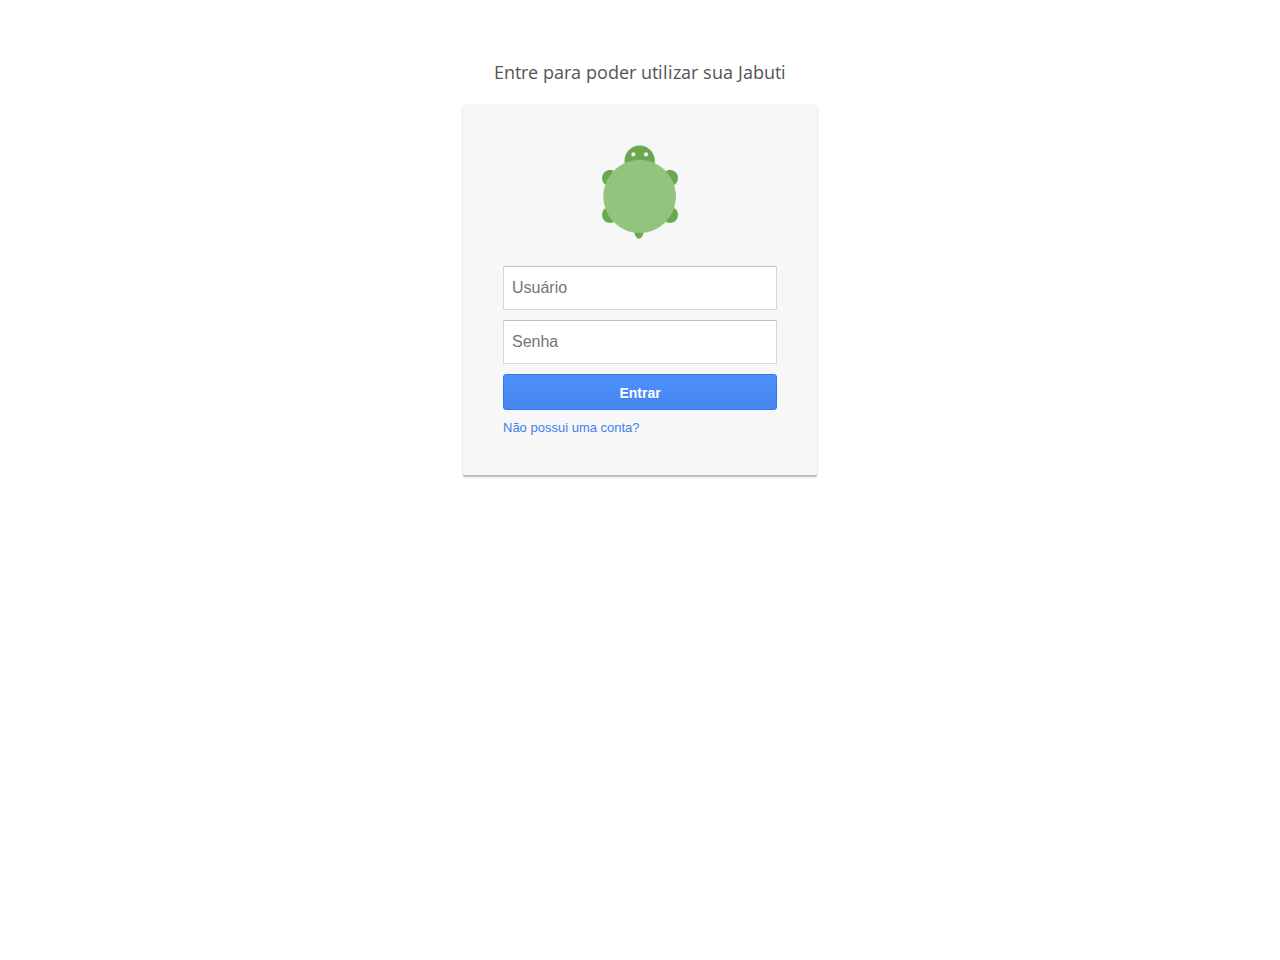
<file: templates/index.html>
<!DOCTYPE html>
<html lang="en">
  <head>
  <meta charset="utf-8">
  <meta content="width=300, initial-scale=1" name="viewport">
  <meta name="google" value="notranslate">
  <title>Entrar - Jabuti Edu</title>
<style>
  html, body {
  font-family: Arial, sans-serif;
  background: #fff;
  margin: 0;
  padding: 0;
  border: 0;
  position: absolute;
  height: 100%;
  min-width: 100%;
  font-size: 13px;
  color: #404040;
  direction: ltr;
  -webkit-text-size-adjust: none;
  }
  button,
  input[type=button],
  input[type=submit] {
  font-family: Arial, sans-serif;
  }
  a,
  a:hover,
  a:visited {
  color: #427fed;
  cursor: pointer;
  text-decoration: none;
  }
  a:hover {
  text-decoration: underline;
  }
  h1 {
  font-size: 20px;
  color: #262626;
  margin: 0 0 15px;
  font-weight: normal;
  }
  h2 {
  font-size: 14px;
  color: #262626;
  margin: 0 0 15px;
  font-weight: bold;
  }
  input[type=email],
  input[type=number],
  input[type=password],
  input[type=tel],
  input[type=text],
  input[type=url] {
  -moz-appearance: none;
  -webkit-appearance: none;
  appearance: none;
  display: inline-block;
  height: 36px;
  padding: 0 8px;
  margin: 0;
  background: #fff;
  border: 1px solid #d9d9d9;
  border-top: 1px solid #c0c0c0;
  -moz-box-sizing: border-box;
  -webkit-box-sizing: border-box;
  box-sizing: border-box;
  -moz-border-radius: 1px;
  -webkit-border-radius: 1px;
  border-radius: 1px;
  font-size: 15px;
  color: #404040;
  }
  input[type=email]:hover,
  input[type=number]:hover,
  input[type=password]:hover,
  input[type=tel]:hover,
  input[type=text]:hover,
  input[type=url]:hover {
  border: 1px solid #b9b9b9;
  border-top: 1px solid #a0a0a0;
  -moz-box-shadow: inset 0 1px 2px rgba(0,0,0,0.1);
  -webkit-box-shadow: inset 0 1px 2px rgba(0,0,0,0.1);
  box-shadow: inset 0 1px 2px rgba(0,0,0,0.1);
  }
  input[type=email]:focus,
  input[type=number]:focus,
  input[type=password]:focus,
  input[type=tel]:focus,
  input[type=text]:focus,
  input[type=url]:focus {
  outline: none;
  border: 1px solid #4d90fe;
  -moz-box-shadow: inset 0 1px 2px rgba(0,0,0,0.3);
  -webkit-box-shadow: inset 0 1px 2px rgba(0,0,0,0.3);
  box-shadow: inset 0 1px 2px rgba(0,0,0,0.3);
  }
  input[type=checkbox],
  input[type=radio] {
  -webkit-appearance: none;
  display: inline-block;
  width: 13px;
  height: 13px;
  margin: 0;
  cursor: pointer;
  vertical-align: bottom;
  background: #fff;
  border: 1px solid #c6c6c6;
  -moz-border-radius: 1px;
  -webkit-border-radius: 1px;
  border-radius: 1px;
  -moz-box-sizing: border-box;
  -webkit-box-sizing: border-box;
  box-sizing: border-box;
  position: relative;
  }
  input[type=checkbox]:active,
  input[type=radio]:active {
  background: #ebebeb;
  }
  input[type=checkbox]:hover {
  border-color: #c6c6c6;
  -moz-box-shadow: inset 0 1px 2px rgba(0,0,0,0.1);
  -webkit-box-shadow: inset 0 1px 2px rgba(0,0,0,0.1);
  box-shadow: inset 0 1px 2px rgba(0,0,0,0.1);
  }
  input[type=radio] {
  -moz-border-radius: 1em;
  -webkit-border-radius: 1em;
  border-radius: 1em;
  width: 15px;
  height: 15px;
  }
  input[type=checkbox]:checked,
  input[type=radio]:checked {
  background: #fff;
  }
  input[type=radio]:checked::after {
  content: '';
  display: block;
  position: relative;
  top: 3px;
  left: 3px;
  width: 7px;
  height: 7px;
  background: #666;
  -moz-border-radius: 1em;
  -webkit-border-radius: 1em;
  border-radius: 1em;
  }
  input[type=checkbox]:checked::after {
  content: url(//ssl.gstatic.com/ui/v1/menu/checkmark.png);
  display: block;
  position: absolute;
  top: -6px;
  left: -5px;
  }
  input[type=checkbox]:focus {
  outline: none;
  border-color: #4d90fe;
  }
  .stacked-label {
  display: block;
  font-weight: bold;
  margin: .5em 0;
  }
  .hidden-label {
  position: absolute !important;
  clip: rect(1px 1px 1px 1px); /* IE6, IE7 */
  clip: rect(1px, 1px, 1px, 1px);
  height: 0px;
  width: 0px;
  overflow: hidden;
  visibility: hidden;
  }
  input[type=checkbox].form-error,
  input[type=email].form-error,
  input[type=number].form-error,
  input[type=password].form-error,
  input[type=text].form-error,
  input[type=tel].form-error,
  input[type=url].form-error {
  border: 1px solid #dd4b39;
  }
  .error-msg {
  margin: .5em 0;
  display: block;
  color: #dd4b39;
  line-height: 17px;
  }
  .help-link {
  background: #dd4b39;
  padding: 0 5px;
  color: #fff;
  font-weight: bold;
  display: inline-block;
  -moz-border-radius: 1em;
  -webkit-border-radius: 1em;
  border-radius: 1em;
  text-decoration: none;
  position: relative;
  top: 0px;
  }
  .help-link:visited {
  color: #fff;
  }
  .help-link:hover {
  color: #fff;
  background: #c03523;
  text-decoration: none;
  }
  .help-link:active {
  opacity: 1;
  background: #ae2817;
  }
  .wrapper {
  position: relative;
  min-height: 100%;
  }
  .content {
  padding: 0 44px;
  }
  .main {
  padding-bottom: 100px;
  }
  /* For modern browsers */
  .clearfix:before,
  .clearfix:after {
  content: "";
  display: table;
  }
  .clearfix:after {
  clear: both;
  }
  /* For IE 6/7 (trigger hasLayout) */
  .clearfix {
  zoom:1;
  }
  .google-header-bar {
  height: 71px;
  border-bottom: 1px solid #e5e5e5;
  overflow: hidden;
  }
  .header .logo {
  margin: 17px 0 0;
  float: left;
  height: 38px;
  width: 116px;
  }
  .header .secondary-link {
  margin: 28px 0 0;
  float: right;
  }
  .header .secondary-link a {
  font-weight: normal;
  }
  .google-header-bar.centered {
  border: 0;
  height: 108px;
  }
  .google-header-bar.centered .header .logo {
  float: none;
  margin: 40px auto 30px;
  display: block;
  }
  .google-header-bar.centered .header .secondary-link {
  display: none
  }
  .google-footer-bar {
  position: absolute;
  bottom: 0;
  height: 35px;
  width: 100%;
  border-top: 1px solid #e5e5e5;
  overflow: hidden;
  }
  .footer {
  padding-top: 7px;
  font-size: .85em;
  white-space: nowrap;
  line-height: 0;
  }
  .footer ul {
  float: left;
  max-width: 80%;
  padding: 0;
  }
  .footer ul li {
  color: #737373;
  display: inline;
  padding: 0;
  padding-right: 1.5em;
  }
  .footer a {
  color: #737373;
  }
  .lang-chooser-wrap {
  float: right;
  display: inline;
  }
  .lang-chooser-wrap img {
  vertical-align: middle;
  }
  .hidden {
  height: 0px;
  width: 0px;
  overflow: hidden;
  visibility: hidden;
  display: none !important;
  }
  .card {
  background-color: #f7f7f7;
  padding: 20px 25px 30px;
  margin: 0 auto 25px;
  width: 304px;
  -moz-border-radius: 2px;
  -webkit-border-radius: 2px;
  border-radius: 2px;
  -moz-box-shadow: 0px 2px 2px rgba(0, 0, 0, 0.3);
  -webkit-box-shadow: 0px 2px 2px rgba(0, 0, 0, 0.3);
  box-shadow: 0px 2px 2px rgba(0, 0, 0, 0.3);
  }
  .card *:first-child {
  margin-top: 0;
  }
  .rc-button {
  display: inline-block;
  min-width: 46px;
  text-align: center;
  color: #444;
  font-size: 14px;
  font-weight: 700;
  height: 36px;
  padding: 0 8px;
  line-height: 36px;
  -moz-border-radius: 3px;
  -webkit-border-radius: 3px;
  border-radius: 3px;
  -o-transition: all 0.218s;
  -moz-transition: all 0.218s;
  -webkit-transition: all 0.218s;
  transition: all 0.218s;
  border: 1px solid #dcdcdc;
  background-color: #f5f5f5;
  background-image: -webkit-linear-gradient(top,#f5f5f5,#f1f1f1);
  background-image: -moz-linear-gradient(top,#f5f5f5,#f1f1f1);
  background-image: -ms-linear-gradient(top,#f5f5f5,#f1f1f1);
  background-image: -o-linear-gradient(top,#f5f5f5,#f1f1f1);
  background-image: linear-gradient(top,#f5f5f5,#f1f1f1);
  -o-transition: none;
  -moz-user-select: none;
  -webkit-user-select: none;
  user-select: none;
  cursor: default;
  }
  .card .rc-button {
  width: 100%;
  padding: 0;
  }
  .rc-button:hover {
  border: 1px solid #c6c6c6;
  color: #333;
  text-decoration: none;
  -o-transition: all 0.0s;
  -moz-transition: all 0.0s;
  -webkit-transition: all 0.0s;
  transition: all 0.0s;
  background-color: #f8f8f8;
  background-image: -webkit-linear-gradient(top,#f8f8f8,#f1f1f1);
  background-image: -moz-linear-gradient(top,#f8f8f8,#f1f1f1);
  background-image: -ms-linear-gradient(top,#f8f8f8,#f1f1f1);
  background-image: -o-linear-gradient(top,#f8f8f8,#f1f1f1);
  background-image: linear-gradient(top,#f8f8f8,#f1f1f1);
  -moz-box-shadow: 0 1px 1px rgba(0,0,0,0.1);
  -webkit-box-shadow: 0 1px 1px rgba(0,0,0,0.1);
  box-shadow: 0 1px 1px rgba(0,0,0,0.1);
  }
  .rc-button:active {
  background-color: #f6f6f6;
  background-image: -webkit-linear-gradient(top,#f6f6f6,#f1f1f1);
  background-image: -moz-linear-gradient(top,#f6f6f6,#f1f1f1);
  background-image: -ms-linear-gradient(top,#f6f6f6,#f1f1f1);
  background-image: -o-linear-gradient(top,#f6f6f6,#f1f1f1);
  background-image: linear-gradient(top,#f6f6f6,#f1f1f1);
  -moz-box-shadow: 0 1px 2px rgba(0,0,0,0.1);
  -webkit-box-shadow: 0 1px 2px rgba(0,0,0,0.1);
  box-shadow: 0 1px 2px rgba(0,0,0,0.1);
  }
  .rc-button-submit {
  border: 1px solid #3079ed;
  color: #fff;
  text-shadow: 0 1px rgba(0,0,0,0.1);
  background-color: #4d90fe;
  background-image: -webkit-linear-gradient(top,#4d90fe,#4787ed);
  background-image: -moz-linear-gradient(top,#4d90fe,#4787ed);
  background-image: -ms-linear-gradient(top,#4d90fe,#4787ed);
  background-image: -o-linear-gradient(top,#4d90fe,#4787ed);
  background-image: linear-gradient(top,#4d90fe,#4787ed);
  }
  .rc-button-submit:hover {
  border: 1px solid #2f5bb7;
  color: #fff;
  text-shadow: 0 1px rgba(0,0,0,0.3);
  background-color: #357ae8;
  background-image: -webkit-linear-gradient(top,#4d90fe,#357ae8);
  background-image: -moz-linear-gradient(top,#4d90fe,#357ae8);
  background-image: -ms-linear-gradient(top,#4d90fe,#357ae8);
  background-image: -o-linear-gradient(top,#4d90fe,#357ae8);
  background-image: linear-gradient(top,#4d90fe,#357ae8);
  }
  .rc-button-submit:active {
  background-color: #357ae8;
  background-image: -webkit-linear-gradient(top,#4d90fe,#357ae8);
  background-image: -moz-linear-gradient(top,#4d90fe,#357ae8);
  background-image: -ms-linear-gradient(top,#4d90fe,#357ae8);
  background-image: -o-linear-gradient(top,#4d90fe,#357ae8);
  background-image: linear-gradient(top,#4d90fe,#357ae8);
  -moz-box-shadow: inset 0 1px 2px rgba(0,0,0,0.3);
  -webkit-box-shadow: inset 0 1px 2px rgba(0,0,0,0.3);
  box-shadow: inset 0 1px 2px rgba(0,0,0,0.3);
  }
  .rc-button-red {
  border: 1px solid transparent;
  color: #fff;
  text-shadow: 0 1px rgba(0,0,0,0.1);
  background-color: #d14836;
  background-image: -webkit-linear-gradient(top,#dd4b39,#d14836);
  background-image: -moz-linear-gradient(top,#dd4b39,#d14836);
  background-image: -ms-linear-gradient(top,#dd4b39,#d14836);
  background-image: -o-linear-gradient(top,#dd4b39,#d14836);
  background-image: linear-gradient(top,#dd4b39,#d14836);
  }
  .rc-button-red:hover {
  border: 1px solid #b0281a;
  color: #fff;
  text-shadow: 0 1px rgba(0,0,0,0.3);
  background-color: #c53727;
  background-image: -webkit-linear-gradient(top,#dd4b39,#c53727);
  background-image: -moz-linear-gradient(top,#dd4b39,#c53727);
  background-image: -ms-linear-gradient(top,#dd4b39,#c53727);
  background-image: -o-linear-gradient(top,#dd4b39,#c53727);
  background-image: linear-gradient(top,#dd4b39,#c53727);
  }
  .rc-button-red:active {
  border: 1px solid #992a1b;
  background-color: #b0281a;
  background-image: -webkit-linear-gradient(top,#dd4b39,#b0281a);
  background-image: -moz-linear-gradient(top,#dd4b39,#b0281a);
  background-image: -ms-linear-gradient(top,#dd4b39,#b0281a);
  background-image: -o-linear-gradient(top,#dd4b39,#b0281a);
  background-image: linear-gradient(top,#dd4b39,#b0281a);
  -moz-box-shadow: inset 0 1px 2px rgba(0,0,0,0.3);
  -webkit-box-shadow: inset 0 1px 2px rgba(0,0,0,0.3);
  box-shadow: inset 0 1px 2px rgba(0,0,0,0.3);
  }
</style>
<style media="screen and (max-width: 800px), screen and (max-height: 800px)">
  .google-header-bar.centered {
  height: 83px;
  }
  .google-header-bar.centered .header .logo {
  margin: 25px auto 20px;
  }
  .card {
  margin-bottom: 20px;
  }
</style>
<style media="screen and (max-width: 580px)">
  html, body {
  font-size: 14px;
  }
  .google-header-bar.centered {
  height: 73px;
  }
  .google-header-bar.centered .header .logo {
  margin: 20px auto 15px;
  }
  .content {
  padding-left: 10px;
  padding-right: 10px;
  }
  .hidden-small {
  display: none;
  }
  .card {
  padding: 20px 15px 30px;
  width: 270px;
  }
  .footer ul li {
  padding-right: 1em;
  }
  .lang-chooser-wrap {
  display: none;
  }
</style>
<style>
  pre.debug {
  font-family: monospace;
  position: absolute;
  left: 0;
  margin: 0;
  padding: 1.5em;
  font-size: 13px;
  background: #f1f1f1;
  border-top: 1px solid #e5e5e5;
  direction: ltr;
  white-space: pre-wrap;
  width: 90%;
  overflow: hidden;
  }
</style>
  <link href="//fonts.googleapis.com/css?family=Open+Sans:300,400&lang=en" rel="stylesheet" type="text/css">
<style>
  .banner {
  text-align: center;
  }
  .banner h1 {
  font-family: 'Open Sans', arial;
  -webkit-font-smoothing: antialiased;
  color: #555;
  font-size: 42px;
  font-weight: 300;
  margin-top: 0;
  margin-bottom: 20px;
  }
  .banner h2 {
  font-family: 'Open Sans', arial;
  -webkit-font-smoothing: antialiased;
  color: #555;
  font-size: 18px;
  font-weight: 400;
  margin-bottom: 20px;
  }
  .signin-card {
  width: 274px;
  padding: 40px 40px;
  }
  .signin-card .profile-img {
  width: 96px;
  height: 96px;
  margin: 0 auto 10px;
  display: block;
  -moz-border-radius: 50%;
  -webkit-border-radius: 50%;
  border-radius: 50%;
  }
  .signin-card .profile-name {
  font-size: 16px;
  font-weight: bold;
  text-align: center;
  margin: 10px 0 0;
  min-height: 1em;
  }
  .signin-card input[type=email],
  .signin-card input[type=password],
  .signin-card input[type=text],
  .signin-card input[type=submit] {
  width: 100%;
  display: block;
  margin-bottom: 10px;
  z-index: 1;
  position: relative;
  -moz-box-sizing: border-box;
  -webkit-box-sizing: border-box;
  box-sizing: border-box;
  }
  .signin-card #Email,
  .signin-card #Passwd,
  .signin-card .captcha {
  direction: ltr;
  height: 44px;
  font-size: 16px;
  }
  .signin-card #Email + .stacked-label {
  margin-top: 15px;
  }
  .signin-card #reauthEmail {
  display: block;
  margin-bottom: 10px;
  line-height: 36px;
  padding: 0 8px;
  font-size: 15px;
  color: #404040;
  line-height: 2;
  margin-bottom: 10px;
  font-size: 14px;
  text-align: center;
  overflow: hidden;
  text-overflow: ellipsis;
  white-space: nowrap;
  -moz-box-sizing: border-box;
  -webkit-box-sizing: border-box;
  box-sizing: border-box;
  }
  .one-google p {
  margin: 0 0 10px;
  color: #555;
  font-size: 14px;
  text-align: center;
  }
  .one-google p.create-account,
  .one-google p.switch-account {
  margin-bottom: 60px;
  }
  .one-google img {
  display: block;
  width: 210px;
  height: 17px;
  margin: 10px auto;
  }
</style>
<style media="screen and (max-width: 800px), screen and (max-height: 800px)">
  .banner h1 {
  font-size: 38px;
  margin-bottom: 15px;
  }
  .banner h2 {
  margin-bottom: 15px;
  }
  .one-google p.create-account,
  .one-google p.switch-account {
  margin-bottom: 30px;
  }
  .signin-card #Email {
  margin-bottom: 0;
  }
  .signin-card #Passwd {
  margin-top: -1px;
  }
  .signin-card #Email.form-error,
  .signin-card #Passwd.form-error {
  z-index: 2;
  }
  .signin-card #Email:hover,
  .signin-card #Email:focus,
  .signin-card #Passwd:hover,
  .signin-card #Passwd:focus {
  z-index: 3;
  }
</style>
<style media="screen and (max-width: 580px)">
  .banner h1 {
  font-size: 22px;
  margin-bottom: 15px;
  }
  .signin-card {
  width: 260px;
  padding: 20px 20px;
  margin: 0 auto 20px;
  }
  .signin-card .profile-img {
  width: 72px;
  height: 72px;
  -moz-border-radius: 72px;
  -webkit-border-radius: 72px;
  border-radius: 72px;
  }
</style>
  </head>
  <body>
  <br><br><br><br>
  <div class="wrapper">
  <div class="main content clearfix">
  <div class="banner">
  <h2>
  Entre para poder utilizar sua Jabuti
  </h2>
</div>
<div class="card signin-card">
<img class="profile-img" src="/static/logo.png" alt="">
<p class="profile-name"></p>
  <form novalidate method="post" action="/login" id="gaia_loginform">
<label class="hidden-label" for="Email">Usu&aacute;rio</label>
<input id="Email" name="username" type="text"
       placeholder="Usu&aacute;rio"
       value=""
       spellcheck="false"
       class="">
<label class="hidden-label" for="senha">Senha</label>
<input id="Passwd" name="senha" type="password"
       placeholder="Senha"
       class="">
<input id="signIn" name="signIn" class="rc-button rc-button-submit" type="submit" value="Entrar">
  </form>
  <a id="link-forgot-passwd" href="/cadastro">
  N&atilde;o possui uma conta?
  </a>
</div>
</body>
</html>
</file>
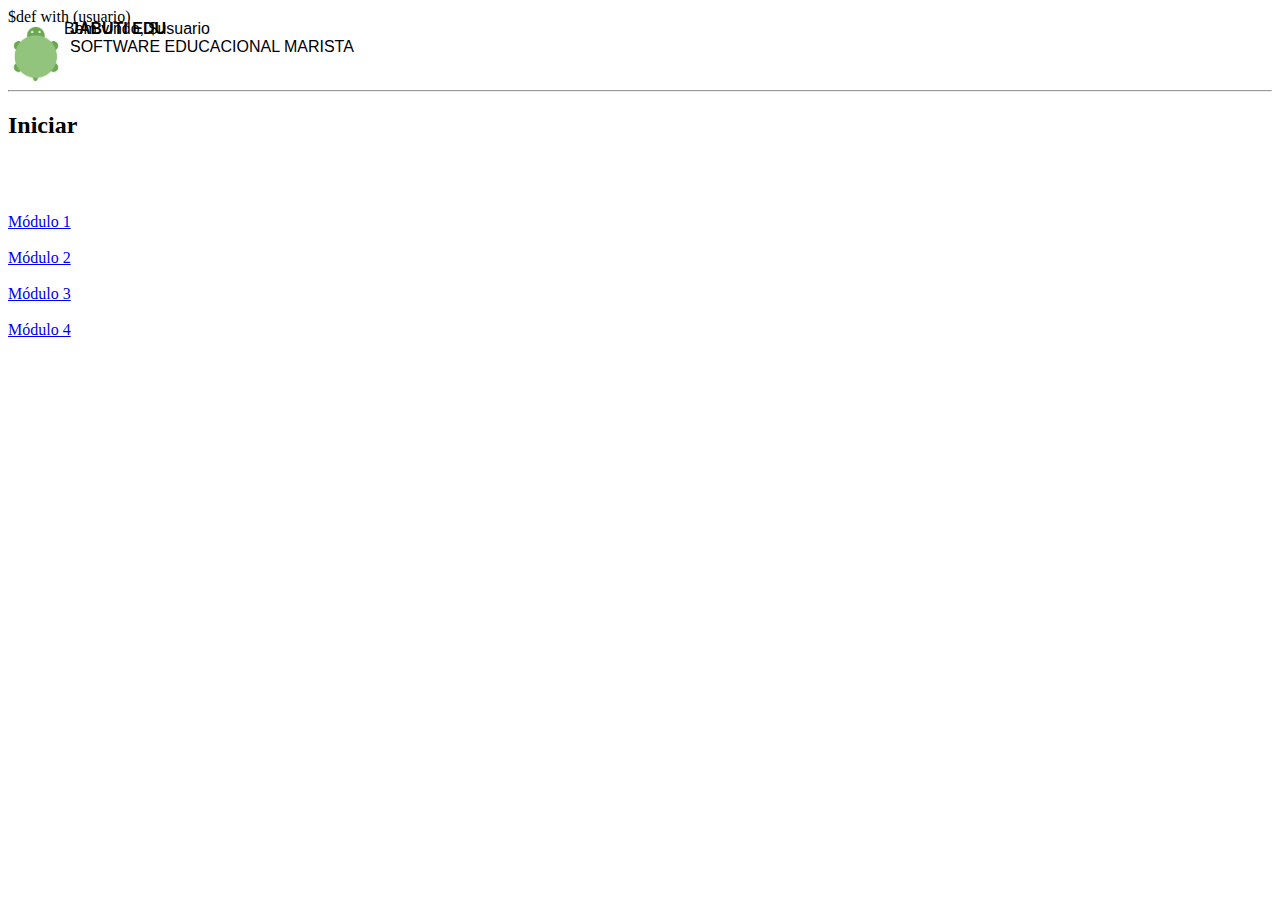
<file: templates/dashboard.html>
$def with (usuario)

<html>
<head>
<meta http-equiv="Content-type" content="text/html;charset=UTF-8">
<link href="/static/styles.css" rel="stylesheet" type="text/css">
<title>Dashboard</title>
</head>
<body>
<header>
<img id=logo src="/static/logo.png" width="56px" height="56px" title="phckopper was here"></img>
<div id=info>
  <b>JABUTI EDU</b>
  <br />SOFTWARE EDUCACIONAL MARISTA<br />
</div>
<span id=usuario>
  Bem vindo, $usuario
</span>
</header>
<hr>
<div id=iniciar>
  <h2>Iniciar</h2>
  <br /><br /> <br />
  <a href="/modulo1">Módulo 1</a><br /><br />
  <a href="/modulo2">Módulo 2</a><br /><br />
  <a href="/modulo3">Módulo 3</a><br /><br />
  <a href="/modulo4">Módulo 4</a><br /><br />
</div>
</body>
</html>
</file>
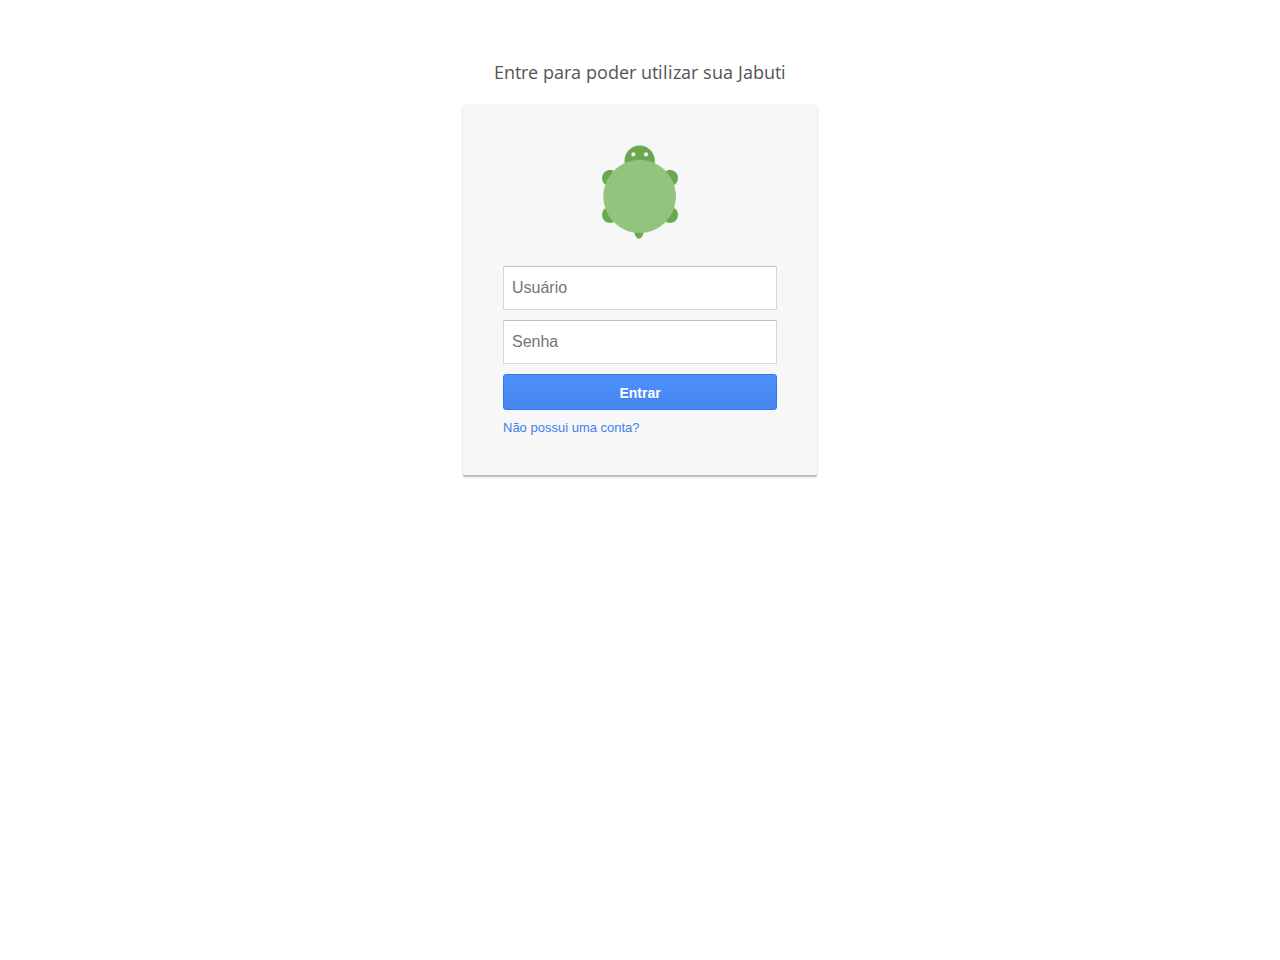
<file: templates/login.html>
<!DOCTYPE html>
<html lang="en">
  <head>
  <meta charset="utf-8">
  <meta content="width=300, initial-scale=1" name="viewport">
  <meta name="google" value="notranslate">
  <title>Entrar - Jabuti Edu</title>
<style>
  html, body {
  font-family: Arial, sans-serif;
  background: #fff;
  margin: 0;
  padding: 0;
  border: 0;
  position: absolute;
  height: 100%;
  min-width: 100%;
  font-size: 13px;
  color: #404040;
  direction: ltr;
  -webkit-text-size-adjust: none;
  }
  button,
  input[type=button],
  input[type=submit] {
  font-family: Arial, sans-serif;
  }
  a,
  a:hover,
  a:visited {
  color: #427fed;
  cursor: pointer;
  text-decoration: none;
  }
  a:hover {
  text-decoration: underline;
  }
  h1 {
  font-size: 20px;
  color: #262626;
  margin: 0 0 15px;
  font-weight: normal;
  }
  h2 {
  font-size: 14px;
  color: #262626;
  margin: 0 0 15px;
  font-weight: bold;
  }
  input[type=email],
  input[type=number],
  input[type=password],
  input[type=tel],
  input[type=text],
  input[type=url] {
  -moz-appearance: none;
  -webkit-appearance: none;
  appearance: none;
  display: inline-block;
  height: 36px;
  padding: 0 8px;
  margin: 0;
  background: #fff;
  border: 1px solid #d9d9d9;
  border-top: 1px solid #c0c0c0;
  -moz-box-sizing: border-box;
  -webkit-box-sizing: border-box;
  box-sizing: border-box;
  -moz-border-radius: 1px;
  -webkit-border-radius: 1px;
  border-radius: 1px;
  font-size: 15px;
  color: #404040;
  }
  input[type=email]:hover,
  input[type=number]:hover,
  input[type=password]:hover,
  input[type=tel]:hover,
  input[type=text]:hover,
  input[type=url]:hover {
  border: 1px solid #b9b9b9;
  border-top: 1px solid #a0a0a0;
  -moz-box-shadow: inset 0 1px 2px rgba(0,0,0,0.1);
  -webkit-box-shadow: inset 0 1px 2px rgba(0,0,0,0.1);
  box-shadow: inset 0 1px 2px rgba(0,0,0,0.1);
  }
  input[type=email]:focus,
  input[type=number]:focus,
  input[type=password]:focus,
  input[type=tel]:focus,
  input[type=text]:focus,
  input[type=url]:focus {
  outline: none;
  border: 1px solid #4d90fe;
  -moz-box-shadow: inset 0 1px 2px rgba(0,0,0,0.3);
  -webkit-box-shadow: inset 0 1px 2px rgba(0,0,0,0.3);
  box-shadow: inset 0 1px 2px rgba(0,0,0,0.3);
  }
  input[type=checkbox],
  input[type=radio] {
  -webkit-appearance: none;
  display: inline-block;
  width: 13px;
  height: 13px;
  margin: 0;
  cursor: pointer;
  vertical-align: bottom;
  background: #fff;
  border: 1px solid #c6c6c6;
  -moz-border-radius: 1px;
  -webkit-border-radius: 1px;
  border-radius: 1px;
  -moz-box-sizing: border-box;
  -webkit-box-sizing: border-box;
  box-sizing: border-box;
  position: relative;
  }
  input[type=checkbox]:active,
  input[type=radio]:active {
  background: #ebebeb;
  }
  input[type=checkbox]:hover {
  border-color: #c6c6c6;
  -moz-box-shadow: inset 0 1px 2px rgba(0,0,0,0.1);
  -webkit-box-shadow: inset 0 1px 2px rgba(0,0,0,0.1);
  box-shadow: inset 0 1px 2px rgba(0,0,0,0.1);
  }
  input[type=radio] {
  -moz-border-radius: 1em;
  -webkit-border-radius: 1em;
  border-radius: 1em;
  width: 15px;
  height: 15px;
  }
  input[type=checkbox]:checked,
  input[type=radio]:checked {
  background: #fff;
  }
  input[type=radio]:checked::after {
  content: '';
  display: block;
  position: relative;
  top: 3px;
  left: 3px;
  width: 7px;
  height: 7px;
  background: #666;
  -moz-border-radius: 1em;
  -webkit-border-radius: 1em;
  border-radius: 1em;
  }
  input[type=checkbox]:checked::after {
  content: url(//ssl.gstatic.com/ui/v1/menu/checkmark.png);
  display: block;
  position: absolute;
  top: -6px;
  left: -5px;
  }
  input[type=checkbox]:focus {
  outline: none;
  border-color: #4d90fe;
  }
  .stacked-label {
  display: block;
  font-weight: bold;
  margin: .5em 0;
  }
  .hidden-label {
  position: absolute !important;
  clip: rect(1px 1px 1px 1px); /* IE6, IE7 */
  clip: rect(1px, 1px, 1px, 1px);
  height: 0px;
  width: 0px;
  overflow: hidden;
  visibility: hidden;
  }
  input[type=checkbox].form-error,
  input[type=email].form-error,
  input[type=number].form-error,
  input[type=password].form-error,
  input[type=text].form-error,
  input[type=tel].form-error,
  input[type=url].form-error {
  border: 1px solid #dd4b39;
  }
  .error-msg {
  margin: .5em 0;
  display: block;
  color: #dd4b39;
  line-height: 17px;
  }
  .help-link {
  background: #dd4b39;
  padding: 0 5px;
  color: #fff;
  font-weight: bold;
  display: inline-block;
  -moz-border-radius: 1em;
  -webkit-border-radius: 1em;
  border-radius: 1em;
  text-decoration: none;
  position: relative;
  top: 0px;
  }
  .help-link:visited {
  color: #fff;
  }
  .help-link:hover {
  color: #fff;
  background: #c03523;
  text-decoration: none;
  }
  .help-link:active {
  opacity: 1;
  background: #ae2817;
  }
  .wrapper {
  position: relative;
  min-height: 100%;
  }
  .content {
  padding: 0 44px;
  }
  .main {
  padding-bottom: 100px;
  }
  /* For modern browsers */
  .clearfix:before,
  .clearfix:after {
  content: "";
  display: table;
  }
  .clearfix:after {
  clear: both;
  }
  /* For IE 6/7 (trigger hasLayout) */
  .clearfix {
  zoom:1;
  }
  .google-header-bar {
  height: 71px;
  border-bottom: 1px solid #e5e5e5;
  overflow: hidden;
  }
  .header .logo {
  margin: 17px 0 0;
  float: left;
  height: 38px;
  width: 116px;
  }
  .header .secondary-link {
  margin: 28px 0 0;
  float: right;
  }
  .header .secondary-link a {
  font-weight: normal;
  }
  .google-header-bar.centered {
  border: 0;
  height: 108px;
  }
  .google-header-bar.centered .header .logo {
  float: none;
  margin: 40px auto 30px;
  display: block;
  }
  .google-header-bar.centered .header .secondary-link {
  display: none
  }
  .google-footer-bar {
  position: absolute;
  bottom: 0;
  height: 35px;
  width: 100%;
  border-top: 1px solid #e5e5e5;
  overflow: hidden;
  }
  .footer {
  padding-top: 7px;
  font-size: .85em;
  white-space: nowrap;
  line-height: 0;
  }
  .footer ul {
  float: left;
  max-width: 80%;
  padding: 0;
  }
  .footer ul li {
  color: #737373;
  display: inline;
  padding: 0;
  padding-right: 1.5em;
  }
  .footer a {
  color: #737373;
  }
  .lang-chooser-wrap {
  float: right;
  display: inline;
  }
  .lang-chooser-wrap img {
  vertical-align: middle;
  }
  .hidden {
  height: 0px;
  width: 0px;
  overflow: hidden;
  visibility: hidden;
  display: none !important;
  }
  .card {
  background-color: #f7f7f7;
  padding: 20px 25px 30px;
  margin: 0 auto 25px;
  width: 304px;
  -moz-border-radius: 2px;
  -webkit-border-radius: 2px;
  border-radius: 2px;
  -moz-box-shadow: 0px 2px 2px rgba(0, 0, 0, 0.3);
  -webkit-box-shadow: 0px 2px 2px rgba(0, 0, 0, 0.3);
  box-shadow: 0px 2px 2px rgba(0, 0, 0, 0.3);
  }
  .card *:first-child {
  margin-top: 0;
  }
  .rc-button {
  display: inline-block;
  min-width: 46px;
  text-align: center;
  color: #444;
  font-size: 14px;
  font-weight: 700;
  height: 36px;
  padding: 0 8px;
  line-height: 36px;
  -moz-border-radius: 3px;
  -webkit-border-radius: 3px;
  border-radius: 3px;
  -o-transition: all 0.218s;
  -moz-transition: all 0.218s;
  -webkit-transition: all 0.218s;
  transition: all 0.218s;
  border: 1px solid #dcdcdc;
  background-color: #f5f5f5;
  background-image: -webkit-linear-gradient(top,#f5f5f5,#f1f1f1);
  background-image: -moz-linear-gradient(top,#f5f5f5,#f1f1f1);
  background-image: -ms-linear-gradient(top,#f5f5f5,#f1f1f1);
  background-image: -o-linear-gradient(top,#f5f5f5,#f1f1f1);
  background-image: linear-gradient(top,#f5f5f5,#f1f1f1);
  -o-transition: none;
  -moz-user-select: none;
  -webkit-user-select: none;
  user-select: none;
  cursor: default;
  }
  .card .rc-button {
  width: 100%;
  padding: 0;
  }
  .rc-button:hover {
  border: 1px solid #c6c6c6;
  color: #333;
  text-decoration: none;
  -o-transition: all 0.0s;
  -moz-transition: all 0.0s;
  -webkit-transition: all 0.0s;
  transition: all 0.0s;
  background-color: #f8f8f8;
  background-image: -webkit-linear-gradient(top,#f8f8f8,#f1f1f1);
  background-image: -moz-linear-gradient(top,#f8f8f8,#f1f1f1);
  background-image: -ms-linear-gradient(top,#f8f8f8,#f1f1f1);
  background-image: -o-linear-gradient(top,#f8f8f8,#f1f1f1);
  background-image: linear-gradient(top,#f8f8f8,#f1f1f1);
  -moz-box-shadow: 0 1px 1px rgba(0,0,0,0.1);
  -webkit-box-shadow: 0 1px 1px rgba(0,0,0,0.1);
  box-shadow: 0 1px 1px rgba(0,0,0,0.1);
  }
  .rc-button:active {
  background-color: #f6f6f6;
  background-image: -webkit-linear-gradient(top,#f6f6f6,#f1f1f1);
  background-image: -moz-linear-gradient(top,#f6f6f6,#f1f1f1);
  background-image: -ms-linear-gradient(top,#f6f6f6,#f1f1f1);
  background-image: -o-linear-gradient(top,#f6f6f6,#f1f1f1);
  background-image: linear-gradient(top,#f6f6f6,#f1f1f1);
  -moz-box-shadow: 0 1px 2px rgba(0,0,0,0.1);
  -webkit-box-shadow: 0 1px 2px rgba(0,0,0,0.1);
  box-shadow: 0 1px 2px rgba(0,0,0,0.1);
  }
  .rc-button-submit {
  border: 1px solid #3079ed;
  color: #fff;
  text-shadow: 0 1px rgba(0,0,0,0.1);
  background-color: #4d90fe;
  background-image: -webkit-linear-gradient(top,#4d90fe,#4787ed);
  background-image: -moz-linear-gradient(top,#4d90fe,#4787ed);
  background-image: -ms-linear-gradient(top,#4d90fe,#4787ed);
  background-image: -o-linear-gradient(top,#4d90fe,#4787ed);
  background-image: linear-gradient(top,#4d90fe,#4787ed);
  }
  .rc-button-submit:hover {
  border: 1px solid #2f5bb7;
  color: #fff;
  text-shadow: 0 1px rgba(0,0,0,0.3);
  background-color: #357ae8;
  background-image: -webkit-linear-gradient(top,#4d90fe,#357ae8);
  background-image: -moz-linear-gradient(top,#4d90fe,#357ae8);
  background-image: -ms-linear-gradient(top,#4d90fe,#357ae8);
  background-image: -o-linear-gradient(top,#4d90fe,#357ae8);
  background-image: linear-gradient(top,#4d90fe,#357ae8);
  }
  .rc-button-submit:active {
  background-color: #357ae8;
  background-image: -webkit-linear-gradient(top,#4d90fe,#357ae8);
  background-image: -moz-linear-gradient(top,#4d90fe,#357ae8);
  background-image: -ms-linear-gradient(top,#4d90fe,#357ae8);
  background-image: -o-linear-gradient(top,#4d90fe,#357ae8);
  background-image: linear-gradient(top,#4d90fe,#357ae8);
  -moz-box-shadow: inset 0 1px 2px rgba(0,0,0,0.3);
  -webkit-box-shadow: inset 0 1px 2px rgba(0,0,0,0.3);
  box-shadow: inset 0 1px 2px rgba(0,0,0,0.3);
  }
  .rc-button-red {
  border: 1px solid transparent;
  color: #fff;
  text-shadow: 0 1px rgba(0,0,0,0.1);
  background-color: #d14836;
  background-image: -webkit-linear-gradient(top,#dd4b39,#d14836);
  background-image: -moz-linear-gradient(top,#dd4b39,#d14836);
  background-image: -ms-linear-gradient(top,#dd4b39,#d14836);
  background-image: -o-linear-gradient(top,#dd4b39,#d14836);
  background-image: linear-gradient(top,#dd4b39,#d14836);
  }
  .rc-button-red:hover {
  border: 1px solid #b0281a;
  color: #fff;
  text-shadow: 0 1px rgba(0,0,0,0.3);
  background-color: #c53727;
  background-image: -webkit-linear-gradient(top,#dd4b39,#c53727);
  background-image: -moz-linear-gradient(top,#dd4b39,#c53727);
  background-image: -ms-linear-gradient(top,#dd4b39,#c53727);
  background-image: -o-linear-gradient(top,#dd4b39,#c53727);
  background-image: linear-gradient(top,#dd4b39,#c53727);
  }
  .rc-button-red:active {
  border: 1px solid #992a1b;
  background-color: #b0281a;
  background-image: -webkit-linear-gradient(top,#dd4b39,#b0281a);
  background-image: -moz-linear-gradient(top,#dd4b39,#b0281a);
  background-image: -ms-linear-gradient(top,#dd4b39,#b0281a);
  background-image: -o-linear-gradient(top,#dd4b39,#b0281a);
  background-image: linear-gradient(top,#dd4b39,#b0281a);
  -moz-box-shadow: inset 0 1px 2px rgba(0,0,0,0.3);
  -webkit-box-shadow: inset 0 1px 2px rgba(0,0,0,0.3);
  box-shadow: inset 0 1px 2px rgba(0,0,0,0.3);
  }
</style>
<style media="screen and (max-width: 800px), screen and (max-height: 800px)">
  .google-header-bar.centered {
  height: 83px;
  }
  .google-header-bar.centered .header .logo {
  margin: 25px auto 20px;
  }
  .card {
  margin-bottom: 20px;
  }
</style>
<style media="screen and (max-width: 580px)">
  html, body {
  font-size: 14px;
  }
  .google-header-bar.centered {
  height: 73px;
  }
  .google-header-bar.centered .header .logo {
  margin: 20px auto 15px;
  }
  .content {
  padding-left: 10px;
  padding-right: 10px;
  }
  .hidden-small {
  display: none;
  }
  .card {
  padding: 20px 15px 30px;
  width: 270px;
  }
  .footer ul li {
  padding-right: 1em;
  }
  .lang-chooser-wrap {
  display: none;
  }
</style>
<style>
  pre.debug {
  font-family: monospace;
  position: absolute;
  left: 0;
  margin: 0;
  padding: 1.5em;
  font-size: 13px;
  background: #f1f1f1;
  border-top: 1px solid #e5e5e5;
  direction: ltr;
  white-space: pre-wrap;
  width: 90%;
  overflow: hidden;
  }
</style>
  <link href="//fonts.googleapis.com/css?family=Open+Sans:300,400&lang=en" rel="stylesheet" type="text/css">
<style>
  .banner {
  text-align: center;
  }
  .banner h1 {
  font-family: 'Open Sans', arial;
  -webkit-font-smoothing: antialiased;
  color: #555;
  font-size: 42px;
  font-weight: 300;
  margin-top: 0;
  margin-bottom: 20px;
  }
  .banner h2 {
  font-family: 'Open Sans', arial;
  -webkit-font-smoothing: antialiased;
  color: #555;
  font-size: 18px;
  font-weight: 400;
  margin-bottom: 20px;
  }
  .signin-card {
  width: 274px;
  padding: 40px 40px;
  }
  .signin-card .profile-img {
  width: 96px;
  height: 96px;
  margin: 0 auto 10px;
  display: block;
  -moz-border-radius: 50%;
  -webkit-border-radius: 50%;
  border-radius: 50%;
  }
  .signin-card .profile-name {
  font-size: 16px;
  font-weight: bold;
  text-align: center;
  margin: 10px 0 0;
  min-height: 1em;
  }
  .signin-card input[type=email],
  .signin-card input[type=password],
  .signin-card input[type=text],
  .signin-card input[type=submit] {
  width: 100%;
  display: block;
  margin-bottom: 10px;
  z-index: 1;
  position: relative;
  -moz-box-sizing: border-box;
  -webkit-box-sizing: border-box;
  box-sizing: border-box;
  }
  .signin-card #Email,
  .signin-card #Passwd,
  .signin-card .captcha {
  direction: ltr;
  height: 44px;
  font-size: 16px;
  }
  .signin-card #Email + .stacked-label {
  margin-top: 15px;
  }
  .signin-card #reauthEmail {
  display: block;
  margin-bottom: 10px;
  line-height: 36px;
  padding: 0 8px;
  font-size: 15px;
  color: #404040;
  line-height: 2;
  margin-bottom: 10px;
  font-size: 14px;
  text-align: center;
  overflow: hidden;
  text-overflow: ellipsis;
  white-space: nowrap;
  -moz-box-sizing: border-box;
  -webkit-box-sizing: border-box;
  box-sizing: border-box;
  }
  .one-google p {
  margin: 0 0 10px;
  color: #555;
  font-size: 14px;
  text-align: center;
  }
  .one-google p.create-account,
  .one-google p.switch-account {
  margin-bottom: 60px;
  }
  .one-google img {
  display: block;
  width: 210px;
  height: 17px;
  margin: 10px auto;
  }
</style>
<style media="screen and (max-width: 800px), screen and (max-height: 800px)">
  .banner h1 {
  font-size: 38px;
  margin-bottom: 15px;
  }
  .banner h2 {
  margin-bottom: 15px;
  }
  .one-google p.create-account,
  .one-google p.switch-account {
  margin-bottom: 30px;
  }
  .signin-card #Email {
  margin-bottom: 0;
  }
  .signin-card #Passwd {
  margin-top: -1px;
  }
  .signin-card #Email.form-error,
  .signin-card #Passwd.form-error {
  z-index: 2;
  }
  .signin-card #Email:hover,
  .signin-card #Email:focus,
  .signin-card #Passwd:hover,
  .signin-card #Passwd:focus {
  z-index: 3;
  }
</style>
<style media="screen and (max-width: 580px)">
  .banner h1 {
  font-size: 22px;
  margin-bottom: 15px;
  }
  .signin-card {
  width: 260px;
  padding: 20px 20px;
  margin: 0 auto 20px;
  }
  .signin-card .profile-img {
  width: 72px;
  height: 72px;
  -moz-border-radius: 72px;
  -webkit-border-radius: 72px;
  border-radius: 72px;
  }
</style>
  </head>
  <body>
  <br><br><br><br>
  <div class="wrapper">
  <div class="main content clearfix">
  <div class="banner">
  <h2>
  Entre para poder utilizar sua Jabuti
  </h2>
</div>
<div class="card signin-card">
<img class="profile-img" src="/static/logo.png" alt="">
<p class="profile-name"></p>
  <form novalidate method="post" action="/login" id="gaia_loginform">
<label class="hidden-label" for="Email">Usu&aacute;rio</label>
<input id="Email" name="username" type="text"
       placeholder="Usu&aacute;rio"
       value=""
       spellcheck="false"
       class="">
<label class="hidden-label" for="senha">Senha</label>
<input id="Passwd" name="password" type="password"
       placeholder="Senha"
       class="">
<input id="signIn" name="signIn" class="rc-button rc-button-submit" type="submit" value="Entrar">
  </form>
  <a id="link-forgot-passwd" href="/cadastro">
  N&atilde;o possui uma conta?
  </a>
</div>
</body>
</html>
</file>
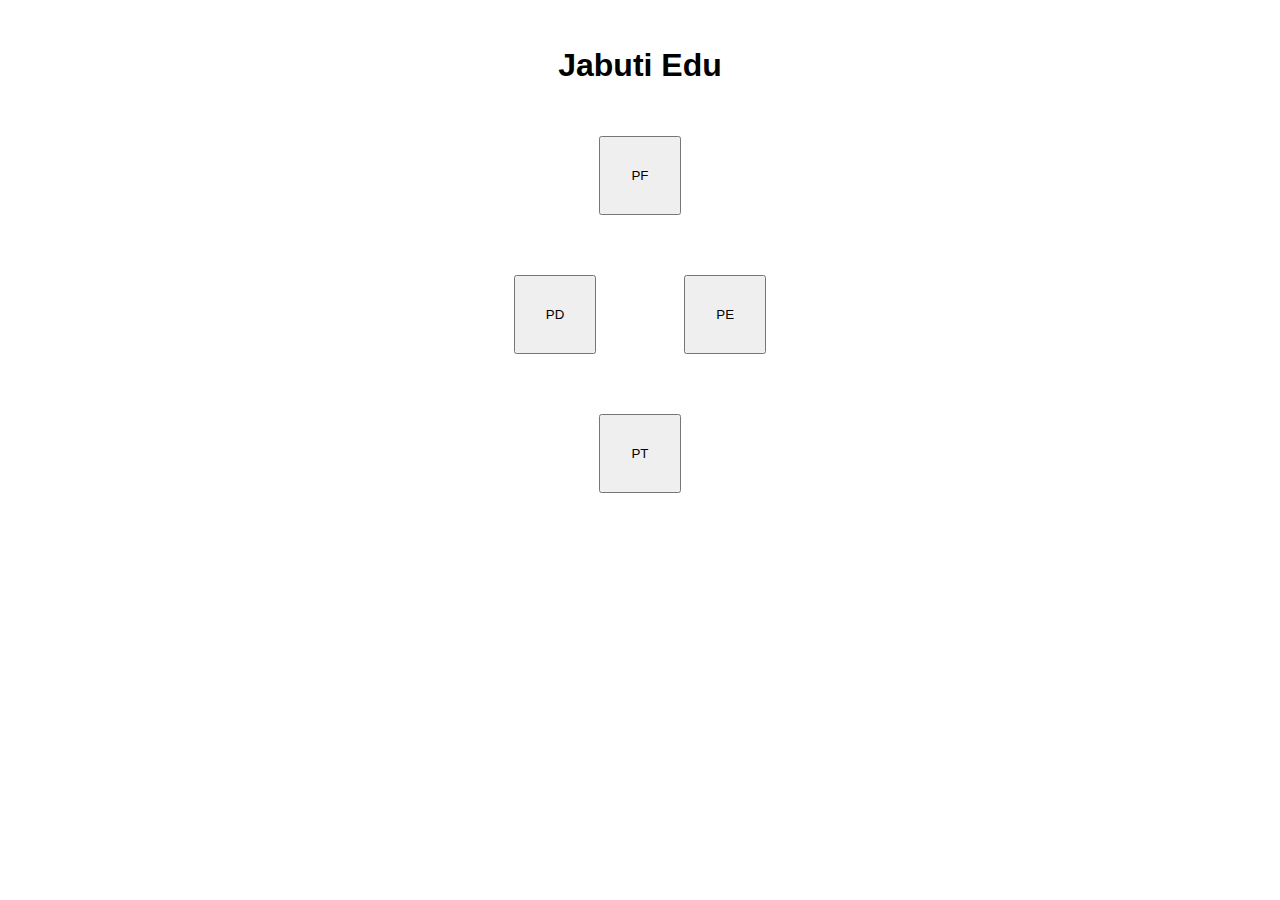
<file: templates/modulo1.html>
<html>
<head>
<script>
document.onkeydown = executa;
function executa(e){
    switch(e.keyCode){
        case 87:
            httpGet('pt');
            break;
        case 65:
            httpGet('pd');
            break;
        case 83:
            httpGet('pf');
            break;
        case 68:
            httpGet('pe');
            break;
    }
}
function httpGet(comando){
    var xmlHttp = null;

    xmlHttp = new XMLHttpRequest();
    xmlHttp.open( "GET", "/exec/" + comando, false);
    xmlHttp.send( null );
    return xmlHttp.responseText;
}
</script>
<title>M&oacute;dulo 1</title>
<style>
html {
    text-align: center;
}
h1 {
    font-family: Helvetica, Arial, sans;
}
button {
    margin: 0 auto;
    padding: 30px;
    margin: 30px;
}
</style>
</head>
<body>
<br />
<h1>Jabuti Edu</h1>
<button onclick="httpGet('pt')">PF</button><br />
<button onclick="httpGet('pd')">PD</button>&nbsp;&nbsp;&nbsp;&nbsp;&nbsp;&nbsp;
<button onclick="httpGet('pe')">PE</button><br />
<button onclick="httpGet('pf')">PT</button>
</body>
</html>
</file>
<file: static/styles.css>
h1 {
	text-align: center;
	font-family: Helvetica, Arial, sans;
}
header {
	font-family: Helvetica, Arial, sans;
}
#info {
	position: absolute;
	top: 20px;
	left: 70px;
}
#usuario {
	position: absolute;
	top: 20px;
	rigth: 20px;
	display: inline;
}
</file>
